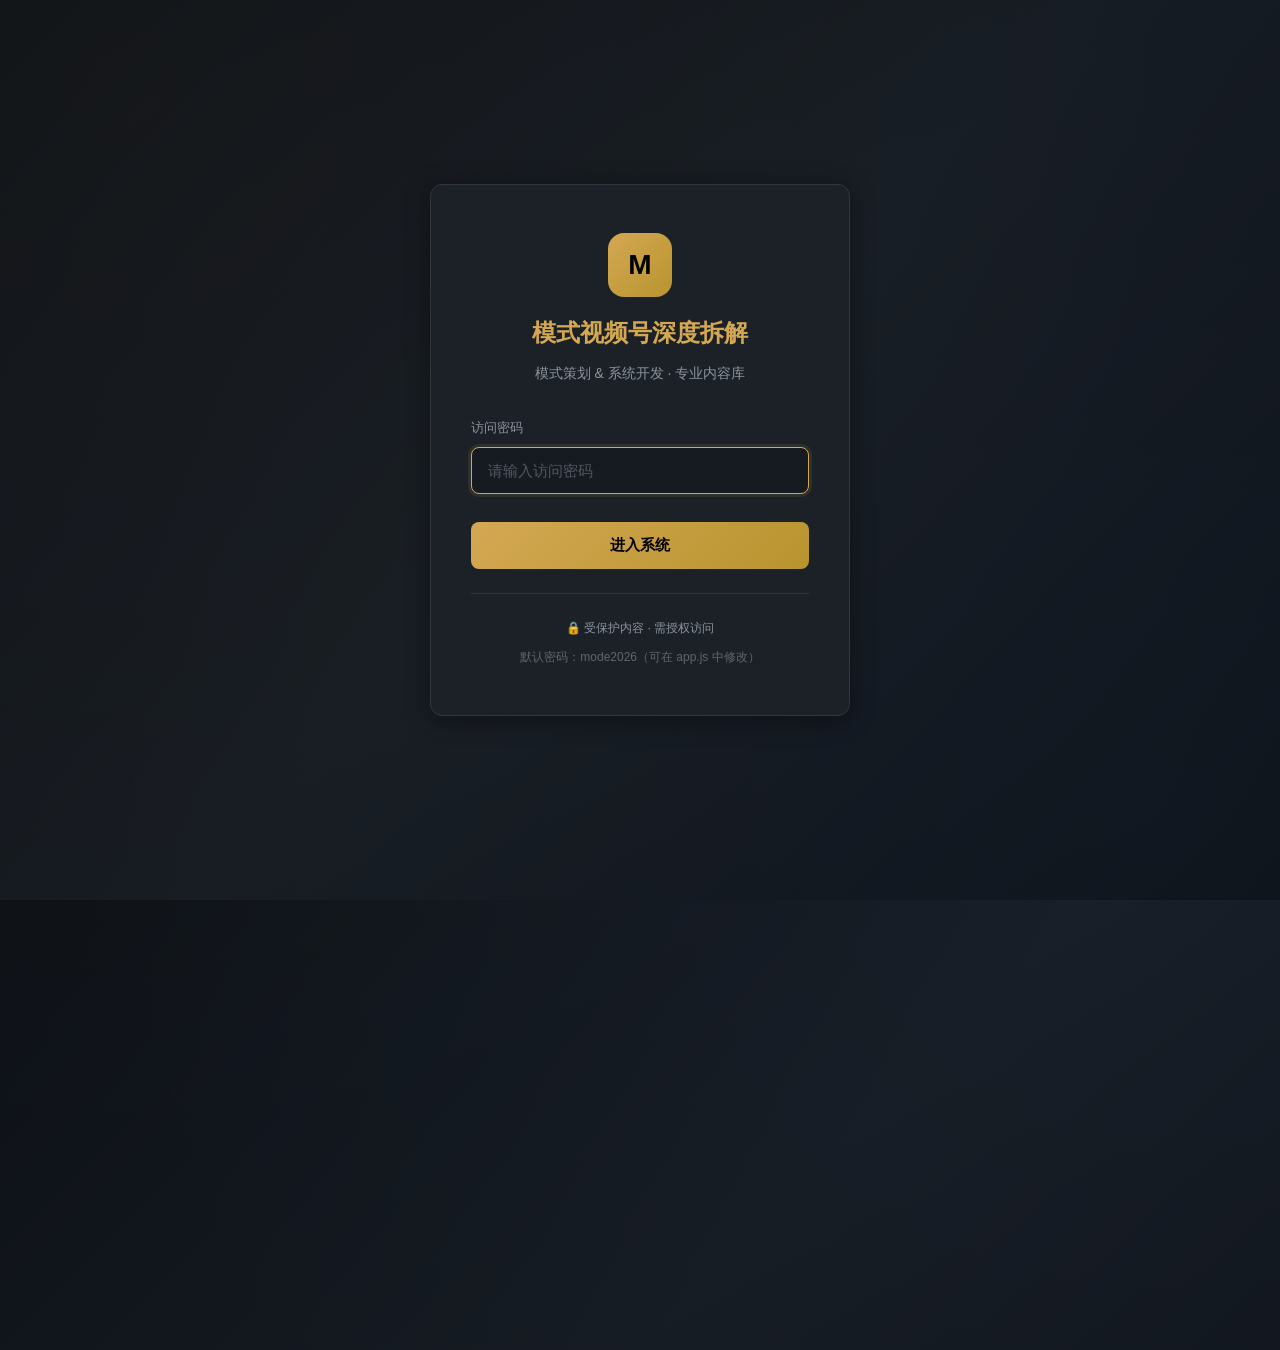
<file: index.html>
<!DOCTYPE html>
<html lang="zh-CN">
<head>
    <meta charset="UTF-8">
    <meta name="viewport" content="width=device-width, initial-scale=1.0">
    <title>登录 · 模式视频号深度拆解</title>
    <link rel="stylesheet" href="static/style.css">
</head>
<body class="login-page">
    <div class="login-card">
        <div class="login-logo">
            <div class="icon">M</div>
            <h1>模式视频号深度拆解</h1>
            <p>模式策划 & 系统开发 · 专业内容库</p>
        </div>

        <div class="input-group">
            <label>访问密码</label>
            <input type="password" id="password" placeholder="请输入访问密码" autocomplete="off">
        </div>

        <button class="btn-primary" id="loginBtn" onclick="login()">进入系统</button>

        <div class="error-msg" id="error"></div>

        <div class="login-footer">
            <p>🔒 受保护内容 · 需授权访问</p>
            <p style="margin-top:8px;opacity:0.6;">默认密码：mode2026（可在 app.js 中修改）</p>
        </div>
    </div>

    <script src="static/app.js"></script>
</body>
</html>
</file>
<file: static/style.css>
/* ===== 基础变量 ===== */
:root {
  --bg-primary: #0d1117;
  --bg-secondary: #161b22;
  --bg-card: #1c2128;
  --border-color: #30363d;
  --text-primary: #e6edf3;
  --text-secondary: #8b949e;
  --gold: #d4a853;
  --gold-light: #f0d78c;
  --gold-dark: #b8942e;
  --blue: #58a6ff;
  --green: #3fb950;
  --purple: #a371f7;
  --red: #f85149;
  --radius: 12px;
  --radius-sm: 8px;
  --shadow: 0 4px 24px rgba(0,0,0,0.4);
  --transition: all 0.3s ease;
}

* { margin: 0; padding: 0; box-sizing: border-box; }

html { scroll-behavior: smooth; }

body {
  font-family: -apple-system, BlinkMacSystemFont, 'Segoe UI', 'PingFang SC', 'Microsoft YaHei', sans-serif;
  background: var(--bg-primary);
  color: var(--text-primary);
  line-height: 1.7;
  min-height: 100vh;
  -webkit-font-smoothing: antialiased;
}

/* ===== 登录页 ===== */
.login-page {
  display: flex;
  align-items: center;
  justify-content: center;
  min-height: 100vh;
  background: linear-gradient(135deg, #0d1117 0%, #161b22 50%, #0d1117 100%);
  position: relative;
  overflow: hidden;
}

.login-page::before {
  content: '';
  position: absolute;
  top: -50%;
  left: -50%;
  width: 200%;
  height: 200%;
  background: radial-gradient(circle at 30% 30%, rgba(212,168,83,0.03) 0%, transparent 50%),
              radial-gradient(circle at 70% 70%, rgba(88,166,255,0.03) 0%, transparent 50%);
  animation: float 20s ease-in-out infinite;
}

@keyframes float {
  0%, 100% { transform: translate(0, 0); }
  50% { transform: translate(-20px, -20px); }
}

.login-card {
  background: var(--bg-card);
  border: 1px solid var(--border-color);
  border-radius: var(--radius);
  padding: 48px 40px;
  width: 100%;
  max-width: 420px;
  position: relative;
  z-index: 1;
  box-shadow: var(--shadow);
}

.login-logo {
  text-align: center;
  margin-bottom: 32px;
}

.login-logo .icon {
  width: 64px;
  height: 64px;
  background: linear-gradient(135deg, var(--gold), var(--gold-dark));
  border-radius: 16px;
  display: flex;
  align-items: center;
  justify-content: center;
  margin: 0 auto 16px;
  font-size: 28px;
  color: #000;
  font-weight: bold;
}

.login-logo h1 {
  font-size: 24px;
  font-weight: 700;
  color: var(--gold);
  margin-bottom: 8px;
}

.login-logo p {
  font-size: 14px;
  color: var(--text-secondary);
}

.input-group {
  margin-bottom: 20px;
}

.input-group label {
  display: block;
  font-size: 13px;
  color: var(--text-secondary);
  margin-bottom: 8px;
  font-weight: 500;
}

.input-group input {
  width: 100%;
  padding: 14px 16px;
  background: var(--bg-secondary);
  border: 1px solid var(--border-color);
  border-radius: var(--radius-sm);
  color: var(--text-primary);
  font-size: 15px;
  transition: var(--transition);
  outline: none;
}

.input-group input:focus {
  border-color: var(--gold);
  box-shadow: 0 0 0 3px rgba(212,168,83,0.1);
}

.input-group input::placeholder {
  color: var(--text-secondary);
  opacity: 0.5;
}

.btn-primary {
  width: 100%;
  padding: 14px;
  background: linear-gradient(135deg, var(--gold), var(--gold-dark));
  border: none;
  border-radius: var(--radius-sm);
  color: #000;
  font-size: 15px;
  font-weight: 600;
  cursor: pointer;
  transition: var(--transition);
  margin-top: 8px;
}

.btn-primary:hover {
  transform: translateY(-2px);
  box-shadow: 0 8px 24px rgba(212,168,83,0.3);
}

.btn-primary:active {
  transform: translateY(0);
}

.error-msg {
  color: var(--red);
  font-size: 13px;
  margin-top: 12px;
  text-align: center;
  display: none;
}

.login-footer {
  text-align: center;
  margin-top: 24px;
  padding-top: 24px;
  border-top: 1px solid var(--border-color);
  font-size: 12px;
  color: var(--text-secondary);
}

/* ===== 导航栏 ===== */
.navbar {
  position: fixed;
  top: 0;
  left: 0;
  right: 0;
  height: 64px;
  background: rgba(13,17,23,0.95);
  backdrop-filter: blur(12px);
  border-bottom: 1px solid var(--border-color);
  z-index: 1000;
  display: flex;
  align-items: center;
  justify-content: space-between;
  padding: 0 32px;
}

.nav-brand {
  display: flex;
  align-items: center;
  gap: 12px;
  text-decoration: none;
}

.nav-brand .icon {
  width: 36px;
  height: 36px;
  background: linear-gradient(135deg, var(--gold), var(--gold-dark));
  border-radius: 10px;
  display: flex;
  align-items: center;
  justify-content: center;
  font-size: 16px;
  color: #000;
  font-weight: bold;
}

.nav-brand span {
  font-size: 16px;
  font-weight: 700;
  color: var(--gold);
}

.nav-right {
  display: flex;
  align-items: center;
  gap: 16px;
}

.nav-btn {
  padding: 8px 16px;
  background: var(--bg-card);
  border: 1px solid var(--border-color);
  border-radius: var(--radius-sm);
  color: var(--text-secondary);
  font-size: 13px;
  cursor: pointer;
  transition: var(--transition);
  text-decoration: none;
  display: inline-flex;
  align-items: center;
  gap: 6px;
}

.nav-btn:hover {
  border-color: var(--gold);
  color: var(--gold);
}

/* ===== 侧边栏 ===== */
.sidebar {
  position: fixed;
  top: 64px;
  left: 0;
  width: 280px;
  height: calc(100vh - 64px);
  background: var(--bg-secondary);
  border-right: 1px solid var(--border-color);
  overflow-y: auto;
  padding: 24px 0;
  z-index: 100;
}

.sidebar-section {
  margin-bottom: 24px;
  padding: 0 20px;
}

.sidebar-title {
  font-size: 11px;
  font-weight: 600;
  color: var(--text-secondary);
  text-transform: uppercase;
  letter-spacing: 1px;
  margin-bottom: 12px;
  padding-left: 12px;
}

.sidebar-menu {
  list-style: none;
}

.sidebar-menu li {
  margin-bottom: 4px;
}

.sidebar-menu a {
  display: flex;
  align-items: center;
  gap: 10px;
  padding: 10px 12px;
  border-radius: var(--radius-sm);
  color: var(--text-secondary);
  text-decoration: none;
  font-size: 14px;
  transition: var(--transition);
  cursor: pointer;
}

.sidebar-menu a:hover,
.sidebar-menu a.active {
  background: rgba(212,168,83,0.1);
  color: var(--gold);
}

.sidebar-menu a .num {
  width: 24px;
  height: 24px;
  background: var(--bg-card);
  border-radius: 6px;
  display: flex;
  align-items: center;
  justify-content: center;
  font-size: 11px;
  font-weight: 600;
  color: var(--text-secondary);
  flex-shrink: 0;
}

.sidebar-menu a:hover .num,
.sidebar-menu a.active .num {
  background: var(--gold);
  color: #000;
}

/* ===== 主内容区 ===== */
.main-content {
  margin-left: 280px;
  margin-top: 64px;
  min-height: calc(100vh - 64px);
  padding: 40px 48px;
  max-width: 900px;
}

/* ===== 文档页面 ===== */
.doc-header {
  margin-bottom: 40px;
  padding-bottom: 24px;
  border-bottom: 1px solid var(--border-color);
}

.doc-header .badge {
  display: inline-block;
  padding: 4px 12px;
  background: rgba(212,168,83,0.15);
  border: 1px solid var(--gold);
  border-radius: 20px;
  font-size: 12px;
  color: var(--gold);
  font-weight: 600;
  margin-bottom: 16px;
}

.doc-header h1 {
  font-size: 32px;
  font-weight: 700;
  color: var(--text-primary);
  margin-bottom: 12px;
  line-height: 1.3;
}

.doc-header .meta {
  display: flex;
  gap: 20px;
  font-size: 13px;
  color: var(--text-secondary);
}

.doc-body {
  font-size: 15px;
  line-height: 1.9;
  color: var(--text-secondary);
}

.doc-body h2 {
  font-size: 22px;
  font-weight: 700;
  color: var(--text-primary);
  margin: 48px 0 20px;
  padding-bottom: 12px;
  border-bottom: 2px solid var(--gold);
  display: inline-block;
}

.doc-body h3 {
  font-size: 18px;
  font-weight: 600;
  color: var(--gold);
  margin: 32px 0 16px;
}

.doc-body h4 {
  font-size: 15px;
  font-weight: 600;
  color: var(--text-primary);
  margin: 24px 0 12px;
}

.doc-body p {
  margin-bottom: 16px;
}

.doc-body ul,
.doc-body ol {
  margin: 16px 0;
  padding-left: 24px;
}

.doc-body li {
  margin-bottom: 8px;
}

.doc-body strong {
  color: var(--text-primary);
  font-weight: 600;
}

.doc-body code {
  background: var(--bg-card);
  padding: 2px 8px;
  border-radius: 4px;
  font-size: 13px;
  color: var(--gold);
  font-family: 'SF Mono', Monaco, monospace;
}

.doc-body pre {
  background: var(--bg-card);
  border: 1px solid var(--border-color);
  border-radius: var(--radius-sm);
  padding: 20px;
  overflow-x: auto;
  margin: 20px 0;
}

.doc-body pre code {
  background: none;
  padding: 0;
  color: var(--text-secondary);
  line-height: 1.8;
}

.doc-body blockquote {
  border-left: 3px solid var(--gold);
  padding: 16px 20px;
  background: var(--bg-card);
  border-radius: 0 var(--radius-sm) var(--radius-sm) 0;
  margin: 20px 0;
  font-style: italic;
}

.doc-body blockquote p {
  margin: 0;
  color: var(--text-primary);
}

/* 表格 */
.doc-body table {
  width: 100%;
  border-collapse: collapse;
  margin: 24px 0;
  font-size: 14px;
}

.doc-body th {
  background: var(--bg-card);
  padding: 12px 16px;
  text-align: left;
  font-weight: 600;
  color: var(--gold);
  border-bottom: 2px solid var(--border-color);
}

.doc-body td {
  padding: 12px 16px;
  border-bottom: 1px solid var(--border-color);
  color: var(--text-secondary);
}

.doc-body tr:hover td {
  background: rgba(212,168,83,0.03);
}

/* 提示框 */
.tip-box {
  background: rgba(59,185,80,0.08);
  border: 1px solid var(--green);
  border-radius: var(--radius-sm);
  padding: 20px;
  margin: 24px 0;
}

.tip-box .tip-title {
  color: var(--green);
  font-weight: 600;
  font-size: 14px;
  margin-bottom: 8px;
  display: flex;
  align-items: center;
  gap: 8px;
}

.tip-box p {
  margin: 0;
  color: var(--text-secondary);
}

.warning-box {
  background: rgba(248,81,73,0.08);
  border: 1px solid var(--red);
  border-radius: var(--radius-sm);
  padding: 20px;
  margin: 24px 0;
}

.warning-box .warning-title {
  color: var(--red);
  font-weight: 600;
  font-size: 14px;
  margin-bottom: 8px;
  display: flex;
  align-items: center;
  gap: 8px;
}

/* ===== 卡片网格 ===== */
.card-grid {
  display: grid;
  grid-template-columns: repeat(auto-fill, minmax(280px, 1fr));
  gap: 20px;
  margin: 32px 0;
}

.card {
  background: var(--bg-card);
  border: 1px solid var(--border-color);
  border-radius: var(--radius);
  padding: 24px;
  transition: var(--transition);
  cursor: pointer;
  text-decoration: none;
  display: block;
}

.card:hover {
  border-color: var(--gold);
  transform: translateY(-4px);
  box-shadow: 0 12px 32px rgba(0,0,0,0.3);
}

.card .card-icon {
  width: 48px;
  height: 48px;
  background: linear-gradient(135deg, var(--gold), var(--gold-dark));
  border-radius: 12px;
  display: flex;
  align-items: center;
  justify-content: center;
  font-size: 20px;
  margin-bottom: 16px;
}

.card .card-title {
  font-size: 16px;
  font-weight: 600;
  color: var(--text-primary);
  margin-bottom: 8px;
}

.card .card-desc {
  font-size: 13px;
  color: var(--text-secondary);
  line-height: 1.6;
  margin-bottom: 16px;
}

.card .card-meta {
  display: flex;
  gap: 12px;
  font-size: 12px;
  color: var(--text-secondary);
}

.card .card-meta span {
  display: flex;
  align-items: center;
  gap: 4px;
}

/* ===== 下载按钮 ===== */
.action-bar {
  position: fixed;
  bottom: 24px;
  right: 24px;
  display: flex;
  gap: 12px;
  z-index: 100;
}

.action-btn {
  padding: 12px 20px;
  background: var(--bg-card);
  border: 1px solid var(--border-color);
  border-radius: var(--radius-sm);
  color: var(--text-primary);
  font-size: 13px;
  font-weight: 500;
  cursor: pointer;
  transition: var(--transition);
  display: inline-flex;
  align-items: center;
  gap: 8px;
  text-decoration: none;
  box-shadow: var(--shadow);
}

.action-btn:hover {
  border-color: var(--gold);
  color: var(--gold);
  transform: translateY(-2px);
}

.action-btn.primary {
  background: linear-gradient(135deg, var(--gold), var(--gold-dark));
  border: none;
  color: #000;
  font-weight: 600;
}

.action-btn.primary:hover {
  box-shadow: 0 8px 24px rgba(212,168,83,0.3);
}

/* ===== 进度指示器 ===== */
.progress-bar {
  position: fixed;
  top: 64px;
  left: 280px;
  right: 0;
  height: 3px;
  background: var(--bg-card);
  z-index: 99;
}

.progress-bar .progress-fill {
  height: 100%;
  background: linear-gradient(90deg, var(--gold), var(--gold-light));
  width: 0%;
  transition: width 0.1s ease;
}

/* ===== 响应式 ===== */
@media (max-width: 1024px) {
  .sidebar { width: 240px; }
  .main-content { margin-left: 240px; padding: 32px; }
}

@media (max-width: 768px) {
  .sidebar { display: none; }
  .main-content { margin-left: 0; padding: 24px; }
  .navbar { padding: 0 16px; }
  .action-bar { bottom: 16px; right: 16px; }
  .card-grid { grid-template-columns: 1fr; }
}

/* ===== 隐藏/显示 ===== */
.hidden { display: none !important; }

/* ===== 首页仪表板 ===== */
.dashboard-header {
  margin-bottom: 40px;
}

.dashboard-header h2 {
  font-size: 28px;
  font-weight: 700;
  color: var(--text-primary);
  margin-bottom: 8px;
}

.dashboard-header p {
  color: var(--text-secondary);
  font-size: 15px;
}

.stats-row {
  display: grid;
  grid-template-columns: repeat(4, 1fr);
  gap: 20px;
  margin-bottom: 40px;
}

.stat-card {
  background: var(--bg-card);
  border: 1px solid var(--border-color);
  border-radius: var(--radius);
  padding: 24px;
  text-align: center;
}

.stat-card .stat-num {
  font-size: 32px;
  font-weight: 700;
  color: var(--gold);
  margin-bottom: 4px;
}

.stat-card .stat-label {
  font-size: 13px;
  color: var(--text-secondary);
}

/* ===== 上传区域 ===== */
.upload-zone {
  border: 2px dashed var(--border-color);
  border-radius: var(--radius);
  padding: 48px;
  text-align: center;
  margin: 32px 0;
  transition: var(--transition);
  cursor: pointer;
}

.upload-zone:hover {
  border-color: var(--gold);
  background: rgba(212,168,83,0.03);
}

.upload-zone .upload-icon {
  font-size: 48px;
  margin-bottom: 16px;
}

.upload-zone h3 {
  font-size: 16px;
  color: var(--text-primary);
  margin-bottom: 8px;
}

.upload-zone p {
  font-size: 13px;
  color: var(--text-secondary);
}
</file>
